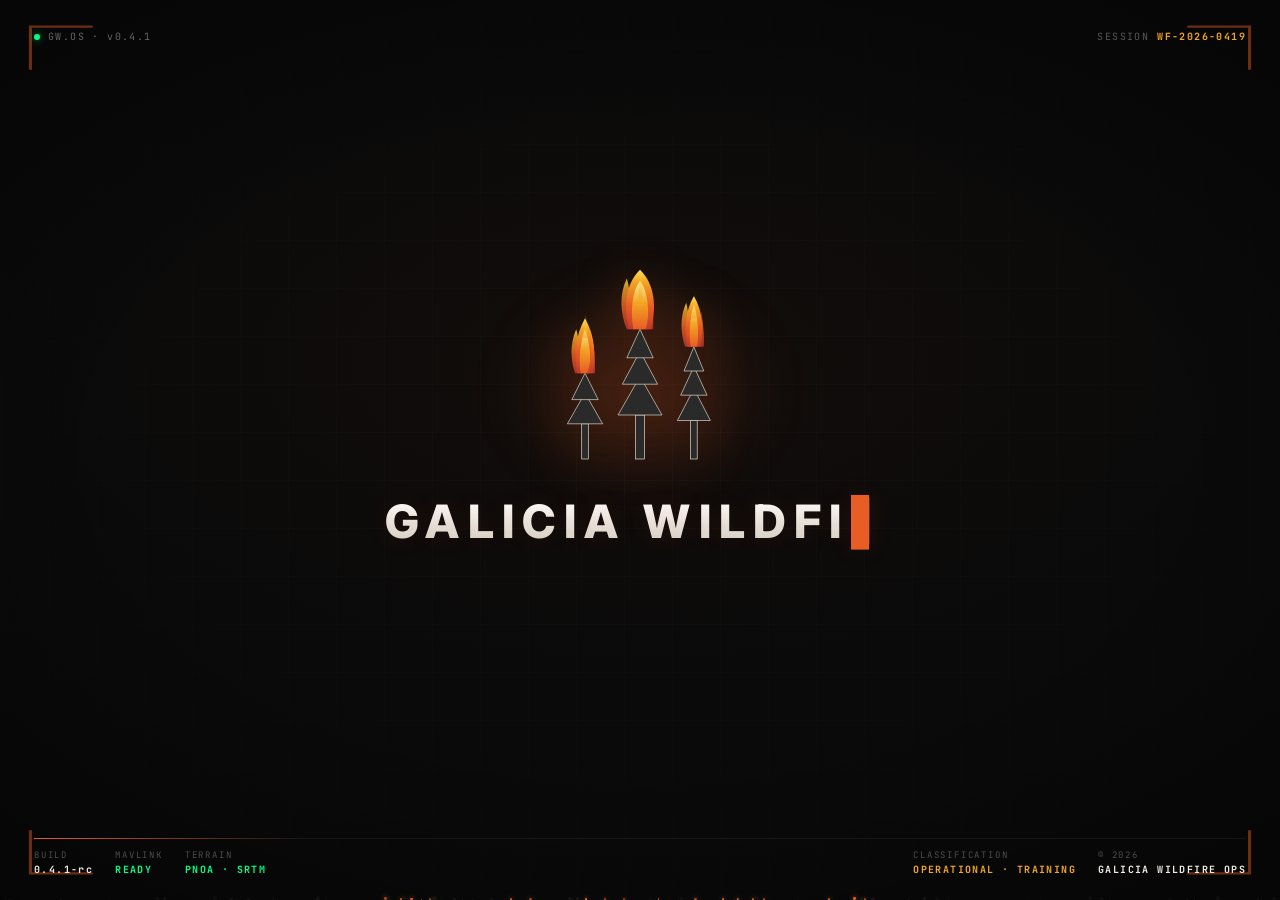
<file: frontend/index.html>
<!DOCTYPE html>
<html lang="es">
<head>
  <meta charset="UTF-8">
  <meta name="viewport" content="width=device-width, initial-scale=1.0">
  <title>Galicia Wildfire</title>
  <script src="config.js"></script>
  <script>
    // Redirige inmediatamente a la splash screen
    window.location.replace('pages/splash/splash.html');
  </script>
  <style>
    body { margin: 0; background: #0a0a0a; }
  </style>
</head>
<body></body>
</html>
</file>
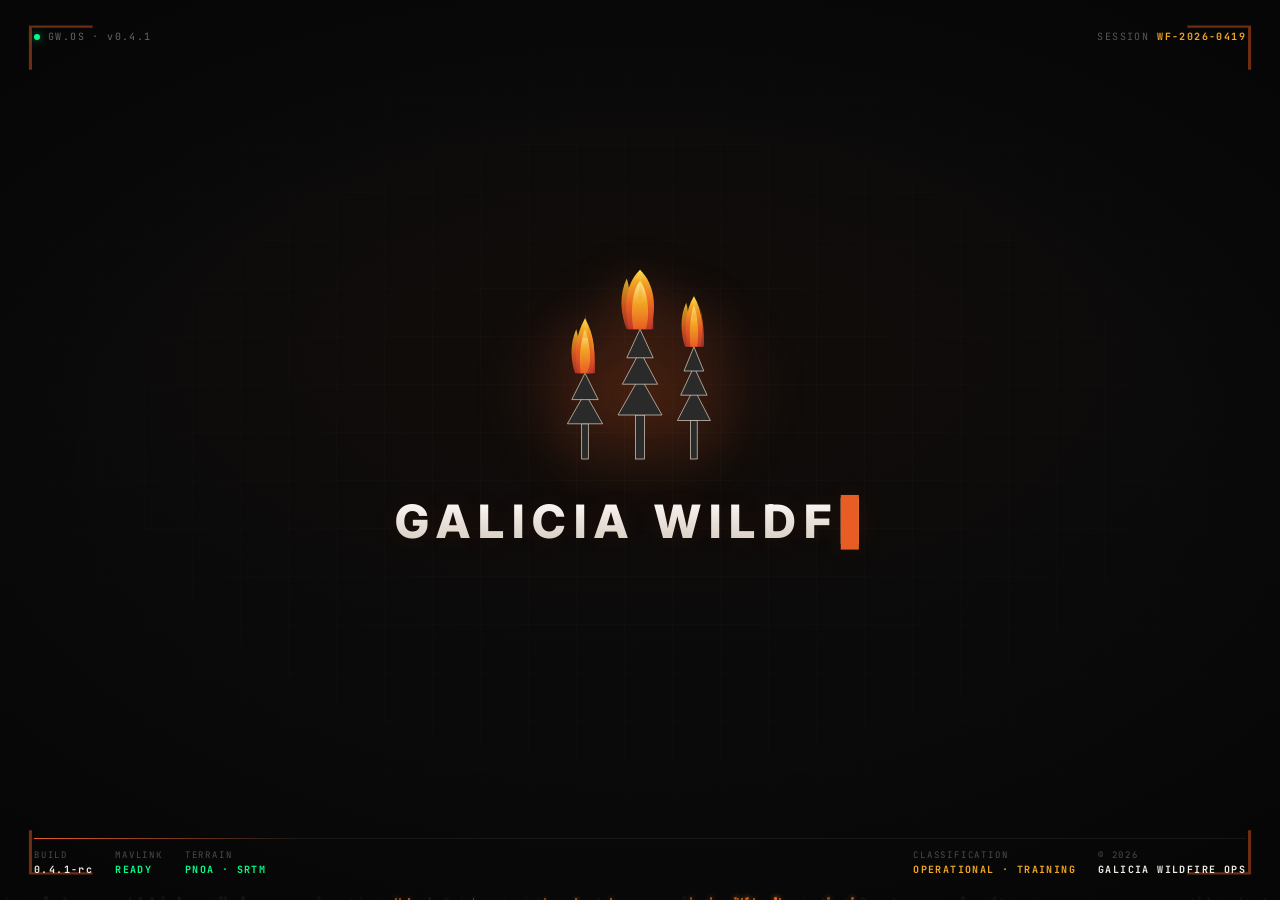
<file: frontend/pages/splash/splash.html>
<!DOCTYPE html>
<html lang="es">
<head>
  <meta charset="UTF-8">
  <meta name="viewport" content="width=device-width, initial-scale=1.0">
  <title>Galicia Wildfire</title>
  <link rel="stylesheet" href="splash.css">
</head>
<body>

<div class="splash" id="splash">

  <!-- Rejilla sutil de fondo (grid HUD) -->
  <div class="bg-grid" aria-hidden="true"></div>

  <!-- Viñeta radial oscura en los bordes -->
  <div class="bg-vignette" aria-hidden="true"></div>

  <!-- Corner brackets operativos -->
  <svg class="corner-brackets" viewBox="0 0 100 100" preserveAspectRatio="none" aria-hidden="true">
    <path d="M1,6 L1,1 L6,1"       stroke="rgba(232,93,36,0.45)" stroke-width="0.25" fill="none"/>
    <path d="M94,1 L99,1 L99,6"    stroke="rgba(232,93,36,0.45)" stroke-width="0.25" fill="none"/>
    <path d="M1,94 L1,99 L6,99"    stroke="rgba(232,93,36,0.45)" stroke-width="0.25" fill="none"/>
    <path d="M94,99 L99,99 L99,94" stroke="rgba(232,93,36,0.45)" stroke-width="0.25" fill="none"/>
  </svg>

  <!-- Header técnico (esquinas superior izq/dcha) -->
  <div class="tech-corner tech-tl">
    <span class="tech-dot"></span> GW.OS · v0.4.1
  </div>
  <div class="tech-corner tech-tr">
    <span class="tech-label">SESSION</span> <span class="tech-val" id="techSession">WF-2026-0419</span>
  </div>

  <!-- Partículas de ceniza — generadas por splash.js -->
  <div id="ashLayer" aria-hidden="true"></div>

  <!-- Contenido central -->
  <div class="splash-content">

    <!-- ==========================================
         LOGO SVG: pinos gallegos en llamas
         180×200 px, todo inline, sin imágenes.
         ========================================== -->
    <svg class="logo-svg" viewBox="0 0 180 200" xmlns="http://www.w3.org/2000/svg" role="img" aria-label="Logo Galicia Wildfire">
      <defs>
        <!-- Gradiente principal: naranja→rojo desde base a punta -->
        <linearGradient id="gFlame1" x1="0%" y1="100%" x2="0%" y2="0%">
          <stop offset="0%"   stop-color="#c0392b"/>
          <stop offset="40%"  stop-color="#e85d24"/>
          <stop offset="80%"  stop-color="#f2a623"/>
          <stop offset="100%" stop-color="#ffe156"/>
        </linearGradient>
        <!-- Gradiente interior: más brillante -->
        <linearGradient id="gFlame2" x1="0%" y1="100%" x2="0%" y2="0%">
          <stop offset="0%"   stop-color="#e85d24"/>
          <stop offset="55%"  stop-color="#f2a623"/>
          <stop offset="100%" stop-color="#fff0a0"/>
        </linearGradient>
        <!-- Gradiente punta fina -->
        <linearGradient id="gFlame3" x1="0%" y1="100%" x2="0%" y2="0%">
          <stop offset="0%"   stop-color="#f2a623" stop-opacity="0.6"/>
          <stop offset="100%" stop-color="#ffe156" stop-opacity="0"/>
        </linearGradient>
      </defs>

      <!-- ──────────────────────────────
           ÁRBOL 1 (izquierda, pequeño)
           Tronco: x=37-43, base y=190
           ────────────────────────────── -->
      <!-- Tronco -->
      <rect x="37" y="158" width="6" height="32" fill="#2a2a2a" stroke="#e8e0d0" stroke-width="0.6"/>
      <!-- Capa copa baja -->
      <polygon points="24,158 40,130 56,158" fill="#2a2a2a" stroke="#e8e0d0" stroke-width="0.6"/>
      <!-- Capa copa alta -->
      <polygon points="28,136 40,112 52,136"  fill="#2a2a2a" stroke="#e8e0d0" stroke-width="0.6"/>

      <!-- Llamas árbol 1 (base ~112, punta ~62) -->
      <!-- Llama exterior izquierda -->
      <path class="flame flicker-c"
        d="M31,112 C27,100 26,86 32,72 C35,80 34,95 38,112 Z"
        fill="url(#gFlame1)" opacity="0.85"/>
      <!-- Llama principal -->
      <path class="flame flicker-a"
        d="M33,112 C30,95 31,78 40,62 C49,78 50,95 47,112 Z"
        fill="url(#gFlame1)"/>
      <!-- Llama interior brillante -->
      <path class="flame flicker-b"
        d="M36,112 C34,98 36,83 40,72 C44,83 46,98 44,112 Z"
        fill="url(#gFlame2)"/>
      <!-- Lengua derecha -->
      <path class="flame flicker-d"
        d="M42,112 C46,98 48,84 44,70 C47,80 50,96 49,112 Z"
        fill="url(#gFlame1)" opacity="0.80"/>
      <!-- Punta fina -->
      <path class="flame flicker-b"
        d="M38,80 C39,70 41,62 40,54 C41,62 43,70 42,80 Z"
        fill="url(#gFlame3)"/>

      <!-- ──────────────────────────────
           ÁRBOL 2 (centro, más alto)
           Tronco: x=86-94, base y=190
           ────────────────────────────── -->
      <!-- Tronco -->
      <rect x="86" y="150" width="8" height="40" fill="#2a2a2a" stroke="#e8e0d0" stroke-width="0.6"/>
      <!-- Capa copa baja -->
      <polygon points="70,150 90,115 110,150"   fill="#2a2a2a" stroke="#e8e0d0" stroke-width="0.6"/>
      <!-- Capa copa media -->
      <polygon points="74,122 90,92  106,122"   fill="#2a2a2a" stroke="#e8e0d0" stroke-width="0.6"/>
      <!-- Capa copa alta -->
      <polygon points="78,98  90,72  102,98"    fill="#2a2a2a" stroke="#e8e0d0" stroke-width="0.6"/>

      <!-- Llamas árbol 2 (base ~72, punta ~18) — las más altas -->
      <!-- Llama exterior izquierda -->
      <path class="flame flicker-d"
        d="M78,72 C72,58 71,40 78,26 C82,38 81,56 85,72 Z"
        fill="url(#gFlame1)" opacity="0.80"/>
      <!-- Llama principal grande -->
      <path class="flame flicker-a"
        d="M80,72 C75,52 76,32 90,18 C104,32 105,52 100,72 Z"
        fill="url(#gFlame1)"/>
      <!-- Llama interior brillante -->
      <path class="flame flicker-b"
        d="M84,72 C81,55 83,37 90,28 C97,37 99,55 96,72 Z"
        fill="url(#gFlame2)"/>
      <!-- Lengua derecha -->
      <path class="flame flicker-c"
        d="M95,72 C100,56 101,38 96,24 C99,36 103,56 102,72 Z"
        fill="url(#gFlame1)" opacity="0.78"/>
      <!-- Lengua central fina -->
      <path class="flame flicker-a"
        d="M88,45 C89,32 91,22 90,12 C91,22 93,32 92,45 Z"
        fill="url(#gFlame3)"/>

      <!-- ──────────────────────────────
           ÁRBOL 3 (derecha, mediano)
           Tronco: x=136-142, base y=190
           ────────────────────────────── -->
      <!-- Tronco -->
      <rect x="136" y="155" width="6" height="35" fill="#2a2a2a" stroke="#e8e0d0" stroke-width="0.6"/>
      <!-- Capa copa baja -->
      <polygon points="124,155 139,126 154,155" fill="#2a2a2a" stroke="#e8e0d0" stroke-width="0.6"/>
      <!-- Capa copa media -->
      <polygon points="127,132 139,106 151,132" fill="#2a2a2a" stroke="#e8e0d0" stroke-width="0.6"/>
      <!-- Capa copa alta -->
      <polygon points="130,110 139,88  148,110" fill="#2a2a2a" stroke="#e8e0d0" stroke-width="0.6"/>

      <!-- Llamas árbol 3 (base ~88, punta ~42) -->
      <!-- Llama exterior izquierda -->
      <path class="flame flicker-b"
        d="M131,88 C127,76 126,61 132,48 C135,58 134,73 137,88 Z"
        fill="url(#gFlame1)" opacity="0.82"/>
      <!-- Llama principal -->
      <path class="flame flicker-c"
        d="M133,88 C130,72 131,55 139,42 C147,55 148,72 145,88 Z"
        fill="url(#gFlame1)"/>
      <!-- Llama interior brillante -->
      <path class="flame flicker-a"
        d="M136,88 C134,74 136,59 139,50 C142,59 144,74 142,88 Z"
        fill="url(#gFlame2)"/>
      <!-- Lengua derecha -->
      <path class="flame flicker-d"
        d="M143,88 C147,74 147,59 143,46 C146,57 149,72 148,88 Z"
        fill="url(#gFlame1)" opacity="0.78"/>
      <!-- Punta fina -->
      <path class="flame flicker-c"
        d="M137,62 C138,52 140,44 139,36 C140,44 142,52 141,62 Z"
        fill="url(#gFlame3)"/>
    </svg>

    <!-- Nombre de la aplicación -->
    <div class="title-block">
      <h1 class="title-main">GALICIA WILDFIRE</h1>
      <p class="title-sub">Sistema de extinción autónoma · Drones UAV</p>
    </div>

    <!-- Barra de progreso + texto de estado -->
    <div class="progress-section" id="progressSection" aria-live="polite">
      <div class="progress-track">
        <div class="progress-fill" id="progressFill"></div>
      </div>
      <p class="status-text" id="statusText"></p>
    </div>
  </div>

  <!-- Capa del dron — contenida en el splash para el overflow:hidden -->
  <div class="drone-wrapper" id="droneWrapper" aria-hidden="true">
    <!-- El dron SVG se inyecta por JS con posición calculada -->
  </div>

  <!-- Footer técnico fijo -->
  <footer class="splash-footer" aria-hidden="true">
    <div class="footer-block">
      <span class="footer-label">BUILD</span>
      <span class="footer-val">0.4.1-rc</span>
    </div>
    <div class="footer-block">
      <span class="footer-label">MAVLINK</span>
      <span class="footer-val ok">READY</span>
    </div>
    <div class="footer-block">
      <span class="footer-label">TERRAIN</span>
      <span class="footer-val ok">PNOA · SRTM</span>
    </div>
    <div class="footer-spacer"></div>
    <div class="footer-block">
      <span class="footer-label">CLASSIFICATION</span>
      <span class="footer-val warn">OPERATIONAL · TRAINING</span>
    </div>
    <div class="footer-block">
      <span class="footer-label">© 2026</span>
      <span class="footer-val">GALICIA WILDFIRE OPS</span>
    </div>
  </footer>

</div><!-- /.splash -->

<script src="splash.js"></script>
</body>
</html>
</file>
<file: frontend/pages/splash/splash.css>
/* ============================================================
   GALICIA WILDFIRE — Splash Screen (Operations Console)
   CSS puro: sin canvas, sin librerías, sin imágenes externas.
   ============================================================ */

@import url('https://fonts.googleapis.com/css2?family=Inter:wght@400;500;600;700;800&family=JetBrains+Mono:wght@400;700&display=swap');

*, *::before, *::after {
  box-sizing: border-box;
  margin: 0;
  padding: 0;
}

:root {
  --color-bg:           #0a0a0a;
  --color-bg-2:         #0e0e10;
  --color-accent-fire:  #e85d24;
  --color-accent-fire2: #f2a623;
  --color-orange-dim:   #c8640a;
  --color-text-primary: #f0ece4;
  --color-text-muted:   rgba(255, 255, 255, 0.5);
  --color-hud-green:    #00ff88;
  --font-sans:  'Inter', system-ui, sans-serif;
  --font-mono:  'JetBrains Mono', 'Courier New', monospace;
}

html, body {
  width: 100%;
  height: 100%;
  overflow: hidden;
  background: var(--color-bg);
}

/* =====================
   CONTENEDOR PRINCIPAL
   ===================== */
.splash {
  position: relative;
  width: 100vw;
  height: 100vh;
  display: flex;
  align-items: center;
  justify-content: center;
  overflow: hidden;
  background:
    radial-gradient(ellipse 70% 50% at 50% 40%, rgba(232,93,36,0.04) 0%, transparent 70%),
    var(--color-bg);
}

/* Grid HUD sutil de fondo */
.bg-grid {
  position: absolute;
  inset: 0;
  background-image:
    linear-gradient(to right,  rgba(255,255,255,0.020) 1px, transparent 1px),
    linear-gradient(to bottom, rgba(255,255,255,0.020) 1px, transparent 1px);
  background-size: 48px 48px;
  pointer-events: none;
  z-index: 1;
  mask-image: radial-gradient(ellipse 80% 70% at center, black 0%, transparent 100%);
  -webkit-mask-image: radial-gradient(ellipse 80% 70% at center, black 0%, transparent 100%);
}

/* Viñeta radial */
.bg-vignette {
  position: absolute;
  inset: 0;
  background: radial-gradient(ellipse 100% 85% at center, transparent 40%, rgba(0,0,0,0.75) 100%);
  pointer-events: none;
  z-index: 2;
}

/* Brackets operativos en esquinas */
.corner-brackets {
  position: absolute;
  inset: 18px;
  width: calc(100% - 36px);
  height: calc(100% - 36px);
  pointer-events: none;
  z-index: 3;
}

/* Micro-labels en esquinas */
.tech-corner {
  position: absolute;
  font-family: var(--font-mono);
  font-size: 10px;
  letter-spacing: 0.14em;
  color: rgba(255,255,255,0.38);
  z-index: 5;
  display: flex;
  align-items: center;
  gap: 8px;
  user-select: none;
}
.tech-tl { top: 30px; left: 34px; }
.tech-tr { top: 30px; right: 34px; }
.tech-dot {
  width: 6px; height: 6px;
  border-radius: 50%;
  background: var(--color-hud-green);
  box-shadow: 0 0 8px rgba(0,255,136,0.6);
  animation: techPulse 1.8s ease-in-out infinite;
}
@keyframes techPulse {
  0%, 100% { opacity: 1; }
  50%      { opacity: 0.35; }
}
.tech-label { color: rgba(255,255,255,0.32); }
.tech-val   { color: var(--color-accent-fire2); font-weight: 700; }

/* =====================
   PARTÍCULAS DE CENIZA
   ===================== */
.ash-particle {
  position: absolute;
  border-radius: 50%;
  background: rgba(255, 255, 255, 0.18);
  pointer-events: none;
  animation: ashDrift linear infinite;
  z-index: 3;
}

/* Variante naranja — chispas incandescentes */
.ash-particle.ember {
  background: #ff6a1a;
  box-shadow: 0 0 5px rgba(255,150,60,0.85), 0 0 12px rgba(255,80,0,0.35);
}

@keyframes ashDrift {
  0% {
    transform: translateY(110vh) translateX(0px);
    opacity: 0;
  }
  8% {
    opacity: 1;
  }
  85% {
    opacity: 0.6;
  }
  100% {
    transform: translateY(-10vh) translateX(var(--drift-x, 15px));
    opacity: 0;
  }
}

/* =====================
   CONTENIDO CENTRAL
   ===================== */
.splash-content {
  display: flex;
  flex-direction: column;
  align-items: center;
  z-index: 10;
  user-select: none;
  position: relative;
}

/* Halo tenue detrás del logo */
.splash-content::before {
  content: '';
  position: absolute;
  top: 10px;
  left: 50%;
  transform: translateX(-50%);
  width: 320px; height: 260px;
  background: radial-gradient(ellipse at center, rgba(232,93,36,0.18) 0%, transparent 65%);
  filter: blur(20px);
  pointer-events: none;
  z-index: -1;
}

/* =====================
   LOGO SVG (180×200px)
   ===================== */
.logo-svg {
  width: 200px;
  height: 220px;
  display: block;
  transition: opacity 0.35s ease;
  filter: drop-shadow(0 6px 24px rgba(232,93,36,0.25));
}

/* Fuego apagado por el agua */
.logo-svg.water-hit {
  opacity: 0.28;
}

/* Animación de llamas — flicker asimétrico */
@keyframes flicker {
  0%   { opacity: 0.80; transform: scaleX(1.00) scaleY(1.00); }
  30%  { opacity: 1.00; transform: scaleX(1.06) scaleY(1.03); }
  55%  { opacity: 0.88; transform: scaleX(0.97) scaleY(1.05); }
  80%  { opacity: 0.95; transform: scaleX(1.03) scaleY(0.98); }
  100% { opacity: 0.82; transform: scaleX(1.00) scaleY(1.00); }
}

.flame { transform-origin: center bottom; }
.flicker-a { animation: flicker 0.80s ease-in-out infinite alternate; }
.flicker-b { animation: flicker 0.80s ease-in-out 0.18s infinite alternate; }
.flicker-c { animation: flicker 0.80s ease-in-out 0.42s infinite alternate; }
.flicker-d { animation: flicker 0.80s ease-in-out 0.61s infinite alternate; }

/* =====================
   TÍTULO — Type-on
   ===================== */
.title-block {
  margin-top: 28px;
  text-align: center;
}

.title-main {
  font-family: var(--font-sans);
  font-weight: 800;
  font-size: 46px;
  color: #ffffff;
  letter-spacing: 0.18em;
  line-height: 1;
  background: linear-gradient(180deg, #ffffff 0%, #d6d0c4 100%);
  -webkit-background-clip: text;
  background-clip: text;
  -webkit-text-fill-color: transparent;
  text-shadow: 0 0 26px rgba(232,93,36,0.10);
  min-height: 46px;
  display: inline-flex;
  align-items: center;
  justify-content: center;
}

.title-caret {
  display: inline-block;
  color: var(--color-accent-fire);
  -webkit-text-fill-color: var(--color-accent-fire);
  margin-left: 2px;
  animation: caretBlink 0.55s step-end infinite;
}
@keyframes caretBlink {
  50% { opacity: 0; }
}

.title-sub {
  margin-top: 12px;
  font-family: var(--font-mono);
  font-size: 12px;
  color: var(--color-orange-dim);
  letter-spacing: 0.22em;
  text-transform: uppercase;
  opacity: 0;
  transform: translateY(6px);
  transition: opacity 0.45s ease, transform 0.45s ease;
}
.title-sub::before { content: '◂ '; color: rgba(232,93,36,0.55); }
.title-sub::after  { content: ' ▸'; color: rgba(232,93,36,0.55); }
.title-sub.visible {
  opacity: 1;
  transform: translateY(0);
}

/* =====================
   BARRA DE PROGRESO
   ===================== */
.progress-section {
  margin-top: 44px;
  display: flex;
  flex-direction: column;
  align-items: center;
  gap: 14px;
  opacity: 0;
  transition: opacity 0.4s ease;
}

.progress-section.visible { opacity: 1; }

.progress-track {
  width: 380px;
  height: 4px;
  background: rgba(255, 255, 255, 0.08);
  border-radius: 0;
  overflow: hidden;
  position: relative;
  box-shadow:
    inset 0 0 0 1px rgba(255,255,255,0.04),
    0 0 16px rgba(232,93,36,0.10);
}
.progress-track::before,
.progress-track::after {
  content: '';
  position: absolute;
  top: 50%;
  transform: translateY(-50%);
  width: 5px; height: 10px;
  background: rgba(232,93,36,0.55);
  clip-path: polygon(0 0, 100% 50%, 0 100%);
}
.progress-track::before { left: -9px; }
.progress-track::after  { right: -9px; transform: translateY(-50%) rotate(180deg); }

.progress-fill {
  height: 100%;
  width: 0%;
  background: linear-gradient(to right, var(--color-accent-fire), var(--color-accent-fire2));
  border-radius: 0;
  transition: width 0.35s cubic-bezier(0.25, 0.46, 0.45, 0.94);
  position: relative;
  box-shadow: 0 0 14px rgba(242,166,35,0.55);
}
/* Línea de avance brillante al final del fill */
.progress-fill::after {
  content: '';
  position: absolute;
  top: 0; right: 0;
  width: 2px; height: 100%;
  background: #ffe156;
  box-shadow: 0 0 8px #ffe156, 0 0 16px #ff9a30;
}

.status-text {
  font-family: var(--font-mono);
  font-size: 12px;
  color: var(--color-text-muted);
  letter-spacing: 0.18em;
  text-align: center;
  transition: opacity 0.15s ease;
  min-height: 1.4em;
  text-transform: uppercase;
}
.status-text::before {
  content: '▸ ';
  color: var(--color-accent-fire);
  margin-right: 4px;
}

/* =====================
   DRON (ala fija, vista lateral)
   Se posiciona y anima por JS
   ===================== */
.drone-wrapper {
  position: absolute;
  top: 0;
  left: 0;
  width: 100%;
  height: 100%;
  pointer-events: none;
  z-index: 20;
  overflow: hidden;
}

.drone-svg-container {
  position: absolute;
  transform: translateX(-260px) rotate(-3deg);
  will-change: transform;
  filter: drop-shadow(0 8px 18px rgba(0,0,0,0.55));
}

.drone-svg-container.flying {
  animation: dronePass 1.4s ease-in-out forwards;
}

@keyframes dronePass {
  from { transform: translateX(-260px) rotate(-3deg); }
  to   { transform: translateX(calc(100vw + 260px)) rotate(-3deg); }
}

/* =====================
   GOTAS DE AGUA
   ===================== */
.water-drop {
  position: absolute;
  width: 5px;
  height: 9px;
  border-radius: 50% 50% 50% 50% / 60% 60% 40% 40%;
  background: rgba(100, 200, 255, 0.85);
  pointer-events: none;
  opacity: 0;
  animation: dropFall 0.9s ease-in forwards;
  box-shadow: 0 0 4px rgba(120,210,255,0.65);
  z-index: 21;
}

@keyframes dropFall {
  0%   { transform: translate(0, 0);                                          opacity: 1;   }
  20%  {                                                                       opacity: 1;   }
  85%  { transform: translate(var(--drop-dx, 0px), var(--drop-fall, 120px)); opacity: 0.7; }
  100% { transform: translate(var(--drop-dx, 0px), var(--drop-fall, 120px)); opacity: 0;   }
}

/* =====================
   SPLASH DE IMPACTO
   ===================== */
.water-splash {
  position: absolute;
  width: 8px;
  height: 8px;
  margin-left: -4px;
  margin-top: -4px;
  border-radius: 50%;
  border: 1.5px solid rgba(80, 200, 255, 0.9);
  background: rgba(100, 210, 255, 0.25);
  pointer-events: none;
  z-index: 22;
  animation: splashExpand 0.55s ease-out forwards;
}

@keyframes splashExpand {
  0%   { transform: scale(1);   opacity: 1;   }
  40%  { transform: scale(2.5); opacity: 0.7; }
  100% { transform: scale(5.5); opacity: 0;   }
}

/* =====================
   VAPOR / STEAM
   ===================== */
.steam-puff {
  position: absolute;
  width: 7px;
  height: 7px;
  border-radius: 50%;
  background: rgba(180, 220, 255, 0.65);
  pointer-events: none;
  z-index: 21;
  animation: steamRise 0.75s ease-out forwards;
}

@keyframes steamRise {
  0%   { transform: translate(0, 0)                           scale(1);   opacity: 0.75; }
  60%  { transform: translate(var(--steam-dx, 0px), -22px)   scale(2);   opacity: 0.4;  }
  100% { transform: translate(var(--steam-dx, 0px), -38px)   scale(2.8); opacity: 0;    }
}

/* =====================
   DESTELLO AZUL DE IMPACTO
   ===================== */
.douse-flash {
  position: absolute;
  border-radius: 50%;
  background: radial-gradient(circle, rgba(140, 210, 255, 0.55) 0%, rgba(80, 170, 255, 0) 68%);
  pointer-events: none;
  z-index: 20;
  animation: flashFade 0.45s ease-out forwards;
  transform-origin: center center;
}

@keyframes flashFade {
  0%   { transform: scale(0.2); opacity: 1;   }
  50%  { transform: scale(1);   opacity: 0.8; }
  100% { transform: scale(1.8); opacity: 0;   }
}

/* =====================
   FOOTER TÉCNICO
   ===================== */
.splash-footer {
  position: absolute;
  bottom: 24px;
  left: 34px;
  right: 34px;
  display: flex;
  align-items: center;
  gap: 22px;
  font-family: var(--font-mono);
  font-size: 10px;
  letter-spacing: 0.14em;
  color: rgba(255,255,255,0.4);
  z-index: 5;
  padding-top: 10px;
  border-top: 1px solid rgba(255,255,255,0.06);
}

.splash-footer::before {
  content: '';
  position: absolute;
  top: -1px;
  left: 0;
  width: 22%;
  height: 1px;
  background: linear-gradient(to right, var(--color-accent-fire), transparent);
}

.footer-block {
  display: flex;
  flex-direction: column;
  gap: 2px;
}
.footer-label {
  color: rgba(255,255,255,0.28);
  font-size: 9px;
  letter-spacing: 0.2em;
}
.footer-val {
  color: var(--color-text-primary);
  font-weight: 700;
}
.footer-val.ok   { color: var(--color-hud-green); }
.footer-val.warn { color: var(--color-accent-fire2); }

.footer-spacer { flex: 1; }

/* =====================
   WIPE DE SALIDA
   ===================== */
.splash-wipe {
  position: fixed;
  inset: 0;
  pointer-events: none;
  z-index: 999;
}

.wipe-bar {
  position: absolute;
  left: -20%;
  width: 140%;
  height: 50%;
  background: linear-gradient(90deg, #c24510 0%, #e85d24 50%, #f2a623 100%);
  box-shadow: 0 0 40px rgba(232,93,36,0.6);
}
.wipe-bar-top {
  top: 0;
  transform: translateY(-100%) skewY(-2deg);
  animation: wipeDown 0.55s cubic-bezier(0.7, 0, 0.3, 1) forwards;
}
.wipe-bar-bot {
  bottom: 0;
  transform: translateY(100%) skewY(-2deg);
  animation: wipeUp 0.55s cubic-bezier(0.7, 0, 0.3, 1) forwards;
}
@keyframes wipeDown {
  to { transform: translateY(0) skewY(0); }
}
@keyframes wipeUp {
  to { transform: translateY(0) skewY(0); }
}

/* =====================
   FADE OUT LEGACY
   ===================== */
.splash.fadeout {
  animation: splashFadeOut 0.6s ease forwards;
}

@keyframes splashFadeOut {
  from { opacity: 1; }
  to   { opacity: 0; }
}
</file>
